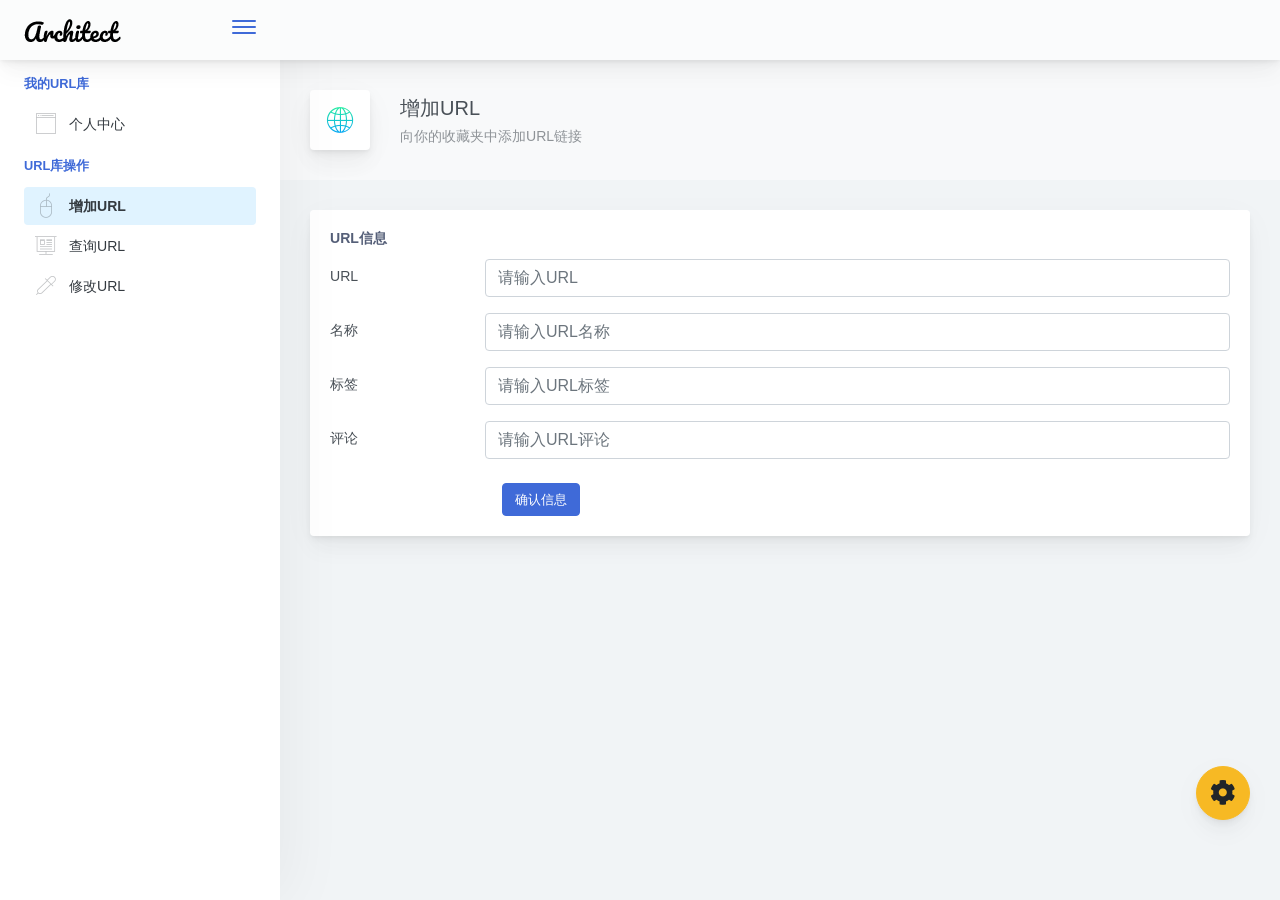
<file: add.html>
<!DOCTYPE html>
<html lang="en">

<head>
    <meta charset="utf-8">
    <meta http-equiv="X-UA-Compatible" content="IE=edge">
    <meta http-equiv="Content-Language" content="en">
    <meta http-equiv="Content-Type" content="text/html; charset=utf-8"/>
    <title>增加URL</title>
    <meta name="viewport" content="width=device-width, initial-scale=1, maximum-scale=1, user-scalable=no, shrink-to-fit=no" />
    <meta name="description" content="Huge selection of charts created with the React ChartJS Plugin">
    <meta name="msapplication-tap-highlight" content="no">
    <link href="./main.css" rel="stylesheet">
</head>

<body>
<div class="app-container app-theme-white body-tabs-shadow fixed-sidebar fixed-header">
        <div class="app-header header-shadow">
            <div class="app-header__logo">
                <div class="logo-src"></div>
                <div class="header__pane ml-auto">
                    <div>
                        <button type="button" class="hamburger close-sidebar-btn hamburger--elastic" data-class="closed-sidebar">
                            <span class="hamburger-box">
                                <span class="hamburger-inner"></span>
                            </span>
                        </button>
                    </div>
                </div>
            </div>
            <div class="app-header__mobile-menu">
                <div>
                    <button type="button" class="hamburger hamburger--elastic mobile-toggle-nav">
                        <span class="hamburger-box">
                            <span class="hamburger-inner"></span>
                        </span>
                    </button>
                </div>
            </div>
            <div class="app-header__menu">
                <span>
                    <button type="button" class="btn-icon btn-icon-only btn btn-primary btn-sm mobile-toggle-header-nav">
                        <span class="btn-icon-wrapper">
                            <i class="fa fa-ellipsis-v fa-w-6"></i>
                        </span>
                    </button>
                </span>
            </div>
        </div>      

        <div class="ui-theme-settings">
            <button type="button" id="TooltipDemo" class="btn-open-options btn btn-warning">
                <i class="fa fa-cog fa-w-16 fa-spin fa-2x"></i>
            </button>
            <div class="theme-settings__inner">
                <div class="scrollbar-container">
                    <div class="theme-settings__options-wrapper">
                        <h3 class="themeoptions-heading">布局选项
                        </h3>
                        <div class="p-3">
                            <ul class="list-group">
                                <li class="list-group-item">
                                    <div class="widget-content p-0">
                                        <div class="widget-content-wrapper">
                                            <div class="widget-content-left mr-3">
                                                <div class="switch has-switch switch-container-class" data-class="fixed-header">
                                                    <div class="switch-animate switch-on">
                                                        <input type="checkbox" checked data-toggle="toggle" data-onstyle="success">
                                                    </div>
                                                </div>
                                            </div>
                                            <div class="widget-content-left">
                                                <div class="widget-heading">固定网页头部
                                                </div>
                                                <div class="widget-subheading">使标题顶部固定，始终可见。
                                                </div>
                                            </div>
                                        </div>
                                    </div>
                                </li>
                                <li class="list-group-item">
                                    <div class="widget-content p-0">
                                        <div class="widget-content-wrapper">
                                            <div class="widget-content-left mr-3">
                                                <div class="switch has-switch switch-container-class" data-class="fixed-sidebar">
                                                    <div class="switch-animate switch-on">
                                                        <input type="checkbox" checked data-toggle="toggle" data-onstyle="success">
                                                    </div>
                                                </div>
                                            </div>
                                            <div class="widget-content-left">
                                                <div class="widget-heading">固定网页侧栏
                                                </div>
                                                <div class="widget-subheading">使侧边栏保持固定，始终可见。
                                                </div>
                                            </div>
                                        </div>
                                    </div>
                                </li>
                            </ul>
                        </div>
                        <h3 class="themeoptions-heading">
                            <div>
                                网页头部选项
                            </div>
                            <button type="button" class="btn-pill btn-shadow btn-wide ml-auto btn btn-focus btn-sm switch-header-cs-class" data-class="">
                                恢复默认
                            </button>
                        </h3>
                        <div class="p-3">
                            <ul class="list-group">
                                <li class="list-group-item">
                                    <h5 class="pb-2">选择配色
                                    </h5>
                                    <div class="theme-settings-swatches">
                                        <div class="swatch-holder bg-primary switch-header-cs-class" data-class="bg-primary header-text-light">
                                        </div>
                                        <div class="swatch-holder bg-secondary switch-header-cs-class" data-class="bg-secondary header-text-light">
                                        </div>
                                        <div class="swatch-holder bg-success switch-header-cs-class" data-class="bg-success header-text-dark">
                                        </div>
                                        <div class="swatch-holder bg-info switch-header-cs-class" data-class="bg-info header-text-dark">
                                        </div>
                                        <div class="swatch-holder bg-warning switch-header-cs-class" data-class="bg-warning header-text-dark">
                                        </div>
                                        <div class="swatch-holder bg-danger switch-header-cs-class" data-class="bg-danger header-text-light">
                                        </div>
                                        <div class="swatch-holder bg-light switch-header-cs-class" data-class="bg-light header-text-dark">
                                        </div>
                                        <div class="swatch-holder bg-dark switch-header-cs-class" data-class="bg-dark header-text-light">
                                        </div>
                                        <div class="swatch-holder bg-focus switch-header-cs-class" data-class="bg-focus header-text-light">
                                        </div>
                                        <div class="swatch-holder bg-alternate switch-header-cs-class" data-class="bg-alternate header-text-light">
                                        </div>
                                        <div class="divider">
                                        </div>
                                        <div class="swatch-holder bg-vicious-stance switch-header-cs-class" data-class="bg-vicious-stance header-text-light">
                                        </div>
                                        <div class="swatch-holder bg-midnight-bloom switch-header-cs-class" data-class="bg-midnight-bloom header-text-light">
                                        </div>
                                        <div class="swatch-holder bg-night-sky switch-header-cs-class" data-class="bg-night-sky header-text-light">
                                        </div>
                                        <div class="swatch-holder bg-slick-carbon switch-header-cs-class" data-class="bg-slick-carbon header-text-light">
                                        </div>
                                        <div class="swatch-holder bg-asteroid switch-header-cs-class" data-class="bg-asteroid header-text-light">
                                        </div>
                                        <div class="swatch-holder bg-royal switch-header-cs-class" data-class="bg-royal header-text-light">
                                        </div>
                                        <div class="swatch-holder bg-warm-flame switch-header-cs-class" data-class="bg-warm-flame header-text-dark">
                                        </div>
                                        <div class="swatch-holder bg-night-fade switch-header-cs-class" data-class="bg-night-fade header-text-dark">
                                        </div>
                                        <div class="swatch-holder bg-sunny-morning switch-header-cs-class" data-class="bg-sunny-morning header-text-dark">
                                        </div>
                                        <div class="swatch-holder bg-tempting-azure switch-header-cs-class" data-class="bg-tempting-azure header-text-dark">
                                        </div>
                                        <div class="swatch-holder bg-amy-crisp switch-header-cs-class" data-class="bg-amy-crisp header-text-dark">
                                        </div>
                                        <div class="swatch-holder bg-heavy-rain switch-header-cs-class" data-class="bg-heavy-rain header-text-dark">
                                        </div>
                                        <div class="swatch-holder bg-mean-fruit switch-header-cs-class" data-class="bg-mean-fruit header-text-dark">
                                        </div>
                                        <div class="swatch-holder bg-malibu-beach switch-header-cs-class" data-class="bg-malibu-beach header-text-light">
                                        </div>
                                        <div class="swatch-holder bg-deep-blue switch-header-cs-class" data-class="bg-deep-blue header-text-dark">
                                        </div>
                                        <div class="swatch-holder bg-ripe-malin switch-header-cs-class" data-class="bg-ripe-malin header-text-light">
                                        </div>
                                        <div class="swatch-holder bg-arielle-smile switch-header-cs-class" data-class="bg-arielle-smile header-text-light">
                                        </div>
                                        <div class="swatch-holder bg-plum-plate switch-header-cs-class" data-class="bg-plum-plate header-text-light">
                                        </div>
                                        <div class="swatch-holder bg-happy-fisher switch-header-cs-class" data-class="bg-happy-fisher header-text-dark">
                                        </div>
                                        <div class="swatch-holder bg-happy-itmeo switch-header-cs-class" data-class="bg-happy-itmeo header-text-light">
                                        </div>
                                        <div class="swatch-holder bg-mixed-hopes switch-header-cs-class" data-class="bg-mixed-hopes header-text-light">
                                        </div>
                                        <div class="swatch-holder bg-strong-bliss switch-header-cs-class" data-class="bg-strong-bliss header-text-light">
                                        </div>
                                        <div class="swatch-holder bg-grow-early switch-header-cs-class" data-class="bg-grow-early header-text-light">
                                        </div>
                                        <div class="swatch-holder bg-love-kiss switch-header-cs-class" data-class="bg-love-kiss header-text-light">
                                        </div>
                                        <div class="swatch-holder bg-premium-dark switch-header-cs-class" data-class="bg-premium-dark header-text-light">
                                        </div>
                                        <div class="swatch-holder bg-happy-green switch-header-cs-class" data-class="bg-happy-green header-text-light">
                                        </div>
                                    </div>
                                </li>
                            </ul>
                        </div>
                        <h3 class="themeoptions-heading">
                            <div>网页侧栏选项</div>
                            <button type="button" class="btn-pill btn-shadow btn-wide ml-auto btn btn-focus btn-sm switch-sidebar-cs-class" data-class="">
                                恢复默认
                            </button>
                        </h3>
                        <div class="p-3">
                            <ul class="list-group">
                                <li class="list-group-item">
                                    <h5 class="pb-2">选择配色
                                    </h5>
                                    <div class="theme-settings-swatches">
                                        <div class="swatch-holder bg-primary switch-sidebar-cs-class" data-class="bg-primary sidebar-text-light">
                                        </div>
                                        <div class="swatch-holder bg-secondary switch-sidebar-cs-class" data-class="bg-secondary sidebar-text-light">
                                        </div>
                                        <div class="swatch-holder bg-success switch-sidebar-cs-class" data-class="bg-success sidebar-text-dark">
                                        </div>
                                        <div class="swatch-holder bg-info switch-sidebar-cs-class" data-class="bg-info sidebar-text-dark">
                                        </div>
                                        <div class="swatch-holder bg-warning switch-sidebar-cs-class" data-class="bg-warning sidebar-text-dark">
                                        </div>
                                        <div class="swatch-holder bg-danger switch-sidebar-cs-class" data-class="bg-danger sidebar-text-light">
                                        </div>
                                        <div class="swatch-holder bg-light switch-sidebar-cs-class" data-class="bg-light sidebar-text-dark">
                                        </div>
                                        <div class="swatch-holder bg-dark switch-sidebar-cs-class" data-class="bg-dark sidebar-text-light">
                                        </div>
                                        <div class="swatch-holder bg-focus switch-sidebar-cs-class" data-class="bg-focus sidebar-text-light">
                                        </div>
                                        <div class="swatch-holder bg-alternate switch-sidebar-cs-class" data-class="bg-alternate sidebar-text-light">
                                        </div>
                                        <div class="divider">
                                        </div>
                                        <div class="swatch-holder bg-vicious-stance switch-sidebar-cs-class" data-class="bg-vicious-stance sidebar-text-light">
                                        </div>
                                        <div class="swatch-holder bg-midnight-bloom switch-sidebar-cs-class" data-class="bg-midnight-bloom sidebar-text-light">
                                        </div>
                                        <div class="swatch-holder bg-night-sky switch-sidebar-cs-class" data-class="bg-night-sky sidebar-text-light">
                                        </div>
                                        <div class="swatch-holder bg-slick-carbon switch-sidebar-cs-class" data-class="bg-slick-carbon sidebar-text-light">
                                        </div>
                                        <div class="swatch-holder bg-asteroid switch-sidebar-cs-class" data-class="bg-asteroid sidebar-text-light">
                                        </div>
                                        <div class="swatch-holder bg-royal switch-sidebar-cs-class" data-class="bg-royal sidebar-text-light">
                                        </div>
                                        <div class="swatch-holder bg-warm-flame switch-sidebar-cs-class" data-class="bg-warm-flame sidebar-text-dark">
                                        </div>
                                        <div class="swatch-holder bg-night-fade switch-sidebar-cs-class" data-class="bg-night-fade sidebar-text-dark">
                                        </div>
                                        <div class="swatch-holder bg-sunny-morning switch-sidebar-cs-class" data-class="bg-sunny-morning sidebar-text-dark">
                                        </div>
                                        <div class="swatch-holder bg-tempting-azure switch-sidebar-cs-class" data-class="bg-tempting-azure sidebar-text-dark">
                                        </div>
                                        <div class="swatch-holder bg-amy-crisp switch-sidebar-cs-class" data-class="bg-amy-crisp sidebar-text-dark">
                                        </div>
                                        <div class="swatch-holder bg-heavy-rain switch-sidebar-cs-class" data-class="bg-heavy-rain sidebar-text-dark">
                                        </div>
                                        <div class="swatch-holder bg-mean-fruit switch-sidebar-cs-class" data-class="bg-mean-fruit sidebar-text-dark">
                                        </div>
                                        <div class="swatch-holder bg-malibu-beach switch-sidebar-cs-class" data-class="bg-malibu-beach sidebar-text-light">
                                        </div>
                                        <div class="swatch-holder bg-deep-blue switch-sidebar-cs-class" data-class="bg-deep-blue sidebar-text-dark">
                                        </div>
                                        <div class="swatch-holder bg-ripe-malin switch-sidebar-cs-class" data-class="bg-ripe-malin sidebar-text-light">
                                        </div>
                                        <div class="swatch-holder bg-arielle-smile switch-sidebar-cs-class" data-class="bg-arielle-smile sidebar-text-light">
                                        </div>
                                        <div class="swatch-holder bg-plum-plate switch-sidebar-cs-class" data-class="bg-plum-plate sidebar-text-light">
                                        </div>
                                        <div class="swatch-holder bg-happy-fisher switch-sidebar-cs-class" data-class="bg-happy-fisher sidebar-text-dark">
                                        </div>
                                        <div class="swatch-holder bg-happy-itmeo switch-sidebar-cs-class" data-class="bg-happy-itmeo sidebar-text-light">
                                        </div>
                                        <div class="swatch-holder bg-mixed-hopes switch-sidebar-cs-class" data-class="bg-mixed-hopes sidebar-text-light">
                                        </div>
                                        <div class="swatch-holder bg-strong-bliss switch-sidebar-cs-class" data-class="bg-strong-bliss sidebar-text-light">
                                        </div>
                                        <div class="swatch-holder bg-grow-early switch-sidebar-cs-class" data-class="bg-grow-early sidebar-text-light">
                                        </div>
                                        <div class="swatch-holder bg-love-kiss switch-sidebar-cs-class" data-class="bg-love-kiss sidebar-text-light">
                                        </div>
                                        <div class="swatch-holder bg-premium-dark switch-sidebar-cs-class" data-class="bg-premium-dark sidebar-text-light">
                                        </div>
                                        <div class="swatch-holder bg-happy-green switch-sidebar-cs-class" data-class="bg-happy-green sidebar-text-light">
                                        </div>
                                    </div>
                                </li>
                            </ul>
                        </div>
                    </div>
                </div>
            </div>
        </div>    

        <div class="app-main">
                <div class="app-sidebar sidebar-shadow">
                    <div class="app-header__logo">
                        <div class="logo-src"></div>
                        <div class="header__pane ml-auto">
                            <div>
                                <button type="button" class="hamburger close-sidebar-btn hamburger--elastic" data-class="closed-sidebar">
                                    <span class="hamburger-box">
                                        <span class="hamburger-inner"></span>
                                    </span>
                                </button>
                            </div>
                        </div>
                    </div>
                    <div class="app-header__mobile-menu">
                        <div>
                            <button type="button" class="hamburger hamburger--elastic mobile-toggle-nav">
                                <span class="hamburger-box">
                                    <span class="hamburger-inner"></span>
                                </span>
                            </button>
                        </div>
                    </div>
                    <div class="app-header__menu">
                        <span>
                            <button type="button" class="btn-icon btn-icon-only btn btn-primary btn-sm mobile-toggle-header-nav">
                                <span class="btn-icon-wrapper">
                                    <i class="fa fa-ellipsis-v fa-w-6"></i>
                                </span>
                            </button>
                        </span>
                    </div>    <div class="scrollbar-sidebar">
                        <div class="app-sidebar__inner">
                            <ul class="vertical-nav-menu">
                                <li class="app-sidebar__heading">我的URL库</li>
                                <li>
                                    <a href="index.php">
                                        <i class="metismenu-icon pe-7s-browser">
                                        </i>个人中心
                                    </a>
                                </li>
                                <li class="app-sidebar__heading">URL库操作</li>
                                <li>
                                    <a href="add.html" class="mm-active">
                                        <i class="metismenu-icon pe-7s-mouse">
                                        </i>增加URL
                                    </a>
                                </li>
                                <li>
                                    <a href="search.html">
                                        <i class="metismenu-icon pe-7s-display2">
                                        </i>查询URL
                                    </a>
                                </li>
                                <li>
                                    <a href="change.html">
                                        <i class="metismenu-icon pe-7s-eyedropper">
                                        </i>修改URL
                                    </a>
                                </li>
                            </ul>
                        </div>
                    </div>
                </div>
            <div class="app-main__outer">
                <div class="app-main__inner">
                    <div class="tab-content">
                            <div class="app-page-title">
                                <div class="page-title-wrapper">
                                    <div class="page-title-heading">
                                        <div class="page-title-icon">
                                            <i class="pe-7s-global icon-gradient bg-happy-itmeo">
                                            </i>
                                        </div>
                                        <div>增加URL
                                            <div class="page-title-subheading">向你的收藏夹中添加URL链接
                                            </div>
                                        </div>
                                    </div>   
                                </div>
                            </div> 
                            <div class="main-card mb-3 card">
                                <div class="card-body"><h5 class="card-title">URL信息</h5>
                                    <form action="add.php" method="post">
                                        <div class="position-relative row form-group"><label for="exampleEmail" class="col-sm-2 col-form-label">URL</label>
                                            <div class="col-sm-10"><input type="text" name="url" id="sat_pic" placeholder="请输入URL" class="form-control"></div>
                                        </div>
                                        <div class="position-relative row form-group"><label for="exampleEmail" class="col-sm-2 col-form-label">名称</label>
                                            <div class="col-sm-10"><input type="text" name="urlName" id="sat_pic" placeholder="请输入URL名称" class="form-control"></div>
                                        </div>
                                        <div class="position-relative row form-group"><label for="exampleEmail" class="col-sm-2 col-form-label">标签</label>
                                            <div class="col-sm-10"><input type="text" name="urlLable" id="sat_pic" placeholder="请输入URL标签" class="form-control"></div>
                                        </div>
                                        <div class="position-relative row form-group"><label for="exampleEmail" class="col-sm-2 col-form-label">评论</label>
                                            <div class="col-sm-10"><input type="text" name="urlComment" id="sat_pic" placeholder="请输入URL评论" class="form-control"></div>
                                        </div>
                                        <div class="position-relative row form-check">
                                            <div class="col-sm-10 offset-sm-2">
                                                <input type="submit"  id="sat_pic" value="确认信息" class="mt-2 btn btn-primary">
                                            </div>
                                        </div>
                                    </form>
                                </div>
                            </div>
                    </div>
                </div>
            </div>
    </div>
<script type="text/javascript" src="./assets/scripts/main.js"></script></body>
</html>
</file>
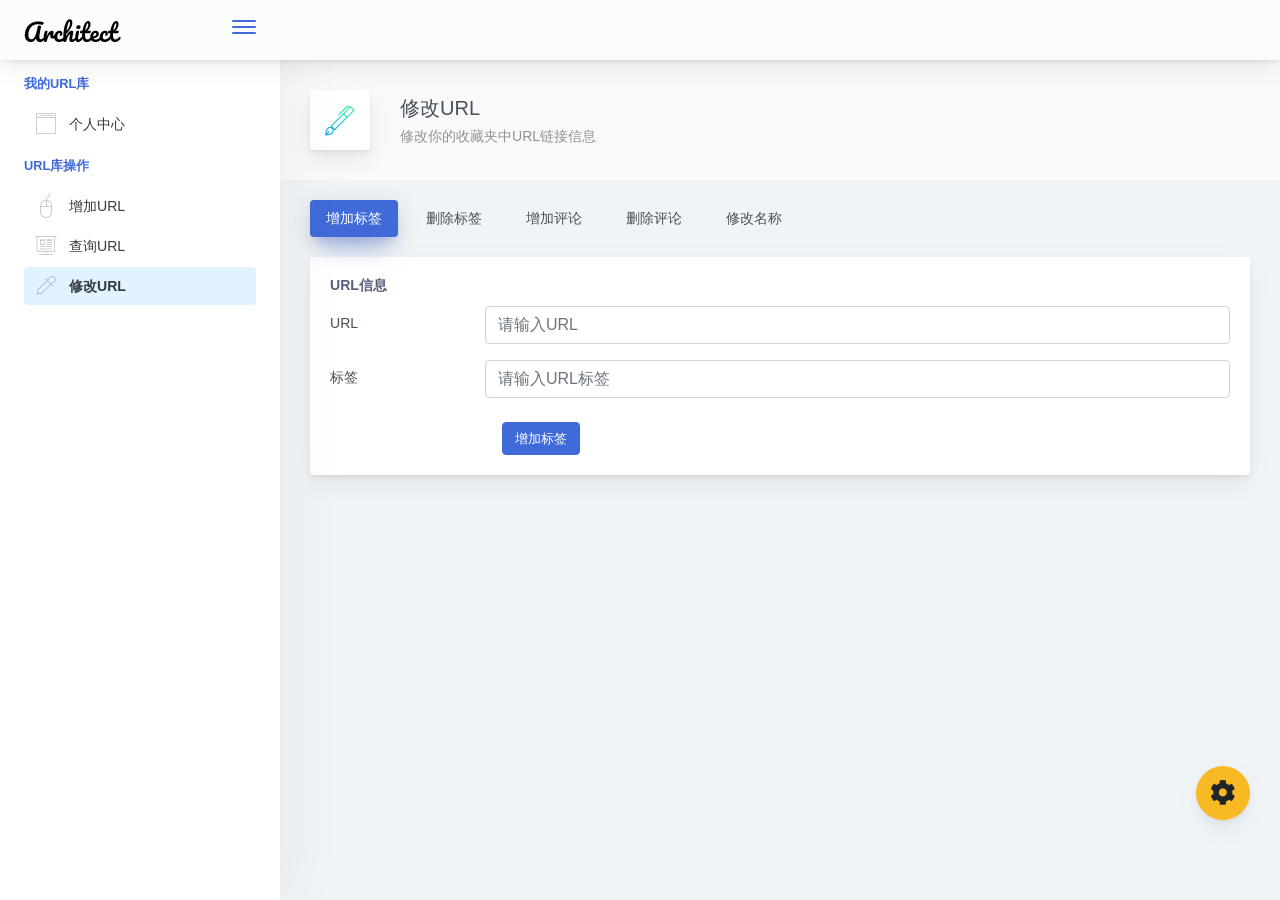
<file: change.html>
<!DOCTYPE html>
<html lang="en">

<head>
    <meta charset="utf-8">
    <meta http-equiv="X-UA-Compatible" content="IE=edge">
    <meta http-equiv="Content-Language" content="en">
    <meta http-equiv="Content-Type" content="text/html; charset=utf-8"/>
    <title>修改URL</title>
    <meta name="viewport" content="width=device-width, initial-scale=1, maximum-scale=1, user-scalable=no, shrink-to-fit=no" />
    <meta name="description" content="Huge selection of charts created with the React ChartJS Plugin">
    <meta name="msapplication-tap-highlight" content="no">
    <link href="./main.css" rel="stylesheet">
</head>

<body>
<div class="app-container app-theme-white body-tabs-shadow fixed-sidebar fixed-header">
        <div class="app-header header-shadow">
            <div class="app-header__logo">
                <div class="logo-src"></div>
                <div class="header__pane ml-auto">
                    <div>
                        <button type="button" class="hamburger close-sidebar-btn hamburger--elastic" data-class="closed-sidebar">
                            <span class="hamburger-box">
                                <span class="hamburger-inner"></span>
                            </span>
                        </button>
                    </div>
                </div>
            </div>
            <div class="app-header__mobile-menu">
                <div>
                    <button type="button" class="hamburger hamburger--elastic mobile-toggle-nav">
                        <span class="hamburger-box">
                            <span class="hamburger-inner"></span>
                        </span>
                    </button>
                </div>
            </div>
            <div class="app-header__menu">
                <span>
                    <button type="button" class="btn-icon btn-icon-only btn btn-primary btn-sm mobile-toggle-header-nav">
                        <span class="btn-icon-wrapper">
                            <i class="fa fa-ellipsis-v fa-w-6"></i>
                        </span>
                    </button>
                </span>
            </div>
        </div>      

        <div class="ui-theme-settings">
            <button type="button" id="TooltipDemo" class="btn-open-options btn btn-warning">
                <i class="fa fa-cog fa-w-16 fa-spin fa-2x"></i>
            </button>
            <div class="theme-settings__inner">
                <div class="scrollbar-container">
                    <div class="theme-settings__options-wrapper">
                        <h3 class="themeoptions-heading">布局选项
                        </h3>
                        <div class="p-3">
                            <ul class="list-group">
                                <li class="list-group-item">
                                    <div class="widget-content p-0">
                                        <div class="widget-content-wrapper">
                                            <div class="widget-content-left mr-3">
                                                <div class="switch has-switch switch-container-class" data-class="fixed-header">
                                                    <div class="switch-animate switch-on">
                                                        <input type="checkbox" checked data-toggle="toggle" data-onstyle="success">
                                                    </div>
                                                </div>
                                            </div>
                                            <div class="widget-content-left">
                                                <div class="widget-heading">固定网页头部
                                                </div>
                                                <div class="widget-subheading">使标题顶部固定，始终可见。
                                                </div>
                                            </div>
                                        </div>
                                    </div>
                                </li>
                                <li class="list-group-item">
                                    <div class="widget-content p-0">
                                        <div class="widget-content-wrapper">
                                            <div class="widget-content-left mr-3">
                                                <div class="switch has-switch switch-container-class" data-class="fixed-sidebar">
                                                    <div class="switch-animate switch-on">
                                                        <input type="checkbox" checked data-toggle="toggle" data-onstyle="success">
                                                    </div>
                                                </div>
                                            </div>
                                            <div class="widget-content-left">
                                                <div class="widget-heading">固定网页侧栏
                                                </div>
                                                <div class="widget-subheading">使侧边栏保持固定，始终可见。
                                                </div>
                                            </div>
                                        </div>
                                    </div>
                                </li>
                            </ul>
                        </div>
                        <h3 class="themeoptions-heading">
                            <div>
                                网页头部选项
                            </div>
                            <button type="button" class="btn-pill btn-shadow btn-wide ml-auto btn btn-focus btn-sm switch-header-cs-class" data-class="">
                                恢复默认
                            </button>
                        </h3>
                        <div class="p-3">
                            <ul class="list-group">
                                <li class="list-group-item">
                                    <h5 class="pb-2">选择配色
                                    </h5>
                                    <div class="theme-settings-swatches">
                                        <div class="swatch-holder bg-primary switch-header-cs-class" data-class="bg-primary header-text-light">
                                        </div>
                                        <div class="swatch-holder bg-secondary switch-header-cs-class" data-class="bg-secondary header-text-light">
                                        </div>
                                        <div class="swatch-holder bg-success switch-header-cs-class" data-class="bg-success header-text-dark">
                                        </div>
                                        <div class="swatch-holder bg-info switch-header-cs-class" data-class="bg-info header-text-dark">
                                        </div>
                                        <div class="swatch-holder bg-warning switch-header-cs-class" data-class="bg-warning header-text-dark">
                                        </div>
                                        <div class="swatch-holder bg-danger switch-header-cs-class" data-class="bg-danger header-text-light">
                                        </div>
                                        <div class="swatch-holder bg-light switch-header-cs-class" data-class="bg-light header-text-dark">
                                        </div>
                                        <div class="swatch-holder bg-dark switch-header-cs-class" data-class="bg-dark header-text-light">
                                        </div>
                                        <div class="swatch-holder bg-focus switch-header-cs-class" data-class="bg-focus header-text-light">
                                        </div>
                                        <div class="swatch-holder bg-alternate switch-header-cs-class" data-class="bg-alternate header-text-light">
                                        </div>
                                        <div class="divider">
                                        </div>
                                        <div class="swatch-holder bg-vicious-stance switch-header-cs-class" data-class="bg-vicious-stance header-text-light">
                                        </div>
                                        <div class="swatch-holder bg-midnight-bloom switch-header-cs-class" data-class="bg-midnight-bloom header-text-light">
                                        </div>
                                        <div class="swatch-holder bg-night-sky switch-header-cs-class" data-class="bg-night-sky header-text-light">
                                        </div>
                                        <div class="swatch-holder bg-slick-carbon switch-header-cs-class" data-class="bg-slick-carbon header-text-light">
                                        </div>
                                        <div class="swatch-holder bg-asteroid switch-header-cs-class" data-class="bg-asteroid header-text-light">
                                        </div>
                                        <div class="swatch-holder bg-royal switch-header-cs-class" data-class="bg-royal header-text-light">
                                        </div>
                                        <div class="swatch-holder bg-warm-flame switch-header-cs-class" data-class="bg-warm-flame header-text-dark">
                                        </div>
                                        <div class="swatch-holder bg-night-fade switch-header-cs-class" data-class="bg-night-fade header-text-dark">
                                        </div>
                                        <div class="swatch-holder bg-sunny-morning switch-header-cs-class" data-class="bg-sunny-morning header-text-dark">
                                        </div>
                                        <div class="swatch-holder bg-tempting-azure switch-header-cs-class" data-class="bg-tempting-azure header-text-dark">
                                        </div>
                                        <div class="swatch-holder bg-amy-crisp switch-header-cs-class" data-class="bg-amy-crisp header-text-dark">
                                        </div>
                                        <div class="swatch-holder bg-heavy-rain switch-header-cs-class" data-class="bg-heavy-rain header-text-dark">
                                        </div>
                                        <div class="swatch-holder bg-mean-fruit switch-header-cs-class" data-class="bg-mean-fruit header-text-dark">
                                        </div>
                                        <div class="swatch-holder bg-malibu-beach switch-header-cs-class" data-class="bg-malibu-beach header-text-light">
                                        </div>
                                        <div class="swatch-holder bg-deep-blue switch-header-cs-class" data-class="bg-deep-blue header-text-dark">
                                        </div>
                                        <div class="swatch-holder bg-ripe-malin switch-header-cs-class" data-class="bg-ripe-malin header-text-light">
                                        </div>
                                        <div class="swatch-holder bg-arielle-smile switch-header-cs-class" data-class="bg-arielle-smile header-text-light">
                                        </div>
                                        <div class="swatch-holder bg-plum-plate switch-header-cs-class" data-class="bg-plum-plate header-text-light">
                                        </div>
                                        <div class="swatch-holder bg-happy-fisher switch-header-cs-class" data-class="bg-happy-fisher header-text-dark">
                                        </div>
                                        <div class="swatch-holder bg-happy-itmeo switch-header-cs-class" data-class="bg-happy-itmeo header-text-light">
                                        </div>
                                        <div class="swatch-holder bg-mixed-hopes switch-header-cs-class" data-class="bg-mixed-hopes header-text-light">
                                        </div>
                                        <div class="swatch-holder bg-strong-bliss switch-header-cs-class" data-class="bg-strong-bliss header-text-light">
                                        </div>
                                        <div class="swatch-holder bg-grow-early switch-header-cs-class" data-class="bg-grow-early header-text-light">
                                        </div>
                                        <div class="swatch-holder bg-love-kiss switch-header-cs-class" data-class="bg-love-kiss header-text-light">
                                        </div>
                                        <div class="swatch-holder bg-premium-dark switch-header-cs-class" data-class="bg-premium-dark header-text-light">
                                        </div>
                                        <div class="swatch-holder bg-happy-green switch-header-cs-class" data-class="bg-happy-green header-text-light">
                                        </div>
                                    </div>
                                </li>
                            </ul>
                        </div>
                        <h3 class="themeoptions-heading">
                            <div>网页侧栏选项</div>
                            <button type="button" class="btn-pill btn-shadow btn-wide ml-auto btn btn-focus btn-sm switch-sidebar-cs-class" data-class="">
                                恢复默认
                            </button>
                        </h3>
                        <div class="p-3">
                            <ul class="list-group">
                                <li class="list-group-item">
                                    <h5 class="pb-2">选择配色
                                    </h5>
                                    <div class="theme-settings-swatches">
                                        <div class="swatch-holder bg-primary switch-sidebar-cs-class" data-class="bg-primary sidebar-text-light">
                                        </div>
                                        <div class="swatch-holder bg-secondary switch-sidebar-cs-class" data-class="bg-secondary sidebar-text-light">
                                        </div>
                                        <div class="swatch-holder bg-success switch-sidebar-cs-class" data-class="bg-success sidebar-text-dark">
                                        </div>
                                        <div class="swatch-holder bg-info switch-sidebar-cs-class" data-class="bg-info sidebar-text-dark">
                                        </div>
                                        <div class="swatch-holder bg-warning switch-sidebar-cs-class" data-class="bg-warning sidebar-text-dark">
                                        </div>
                                        <div class="swatch-holder bg-danger switch-sidebar-cs-class" data-class="bg-danger sidebar-text-light">
                                        </div>
                                        <div class="swatch-holder bg-light switch-sidebar-cs-class" data-class="bg-light sidebar-text-dark">
                                        </div>
                                        <div class="swatch-holder bg-dark switch-sidebar-cs-class" data-class="bg-dark sidebar-text-light">
                                        </div>
                                        <div class="swatch-holder bg-focus switch-sidebar-cs-class" data-class="bg-focus sidebar-text-light">
                                        </div>
                                        <div class="swatch-holder bg-alternate switch-sidebar-cs-class" data-class="bg-alternate sidebar-text-light">
                                        </div>
                                        <div class="divider">
                                        </div>
                                        <div class="swatch-holder bg-vicious-stance switch-sidebar-cs-class" data-class="bg-vicious-stance sidebar-text-light">
                                        </div>
                                        <div class="swatch-holder bg-midnight-bloom switch-sidebar-cs-class" data-class="bg-midnight-bloom sidebar-text-light">
                                        </div>
                                        <div class="swatch-holder bg-night-sky switch-sidebar-cs-class" data-class="bg-night-sky sidebar-text-light">
                                        </div>
                                        <div class="swatch-holder bg-slick-carbon switch-sidebar-cs-class" data-class="bg-slick-carbon sidebar-text-light">
                                        </div>
                                        <div class="swatch-holder bg-asteroid switch-sidebar-cs-class" data-class="bg-asteroid sidebar-text-light">
                                        </div>
                                        <div class="swatch-holder bg-royal switch-sidebar-cs-class" data-class="bg-royal sidebar-text-light">
                                        </div>
                                        <div class="swatch-holder bg-warm-flame switch-sidebar-cs-class" data-class="bg-warm-flame sidebar-text-dark">
                                        </div>
                                        <div class="swatch-holder bg-night-fade switch-sidebar-cs-class" data-class="bg-night-fade sidebar-text-dark">
                                        </div>
                                        <div class="swatch-holder bg-sunny-morning switch-sidebar-cs-class" data-class="bg-sunny-morning sidebar-text-dark">
                                        </div>
                                        <div class="swatch-holder bg-tempting-azure switch-sidebar-cs-class" data-class="bg-tempting-azure sidebar-text-dark">
                                        </div>
                                        <div class="swatch-holder bg-amy-crisp switch-sidebar-cs-class" data-class="bg-amy-crisp sidebar-text-dark">
                                        </div>
                                        <div class="swatch-holder bg-heavy-rain switch-sidebar-cs-class" data-class="bg-heavy-rain sidebar-text-dark">
                                        </div>
                                        <div class="swatch-holder bg-mean-fruit switch-sidebar-cs-class" data-class="bg-mean-fruit sidebar-text-dark">
                                        </div>
                                        <div class="swatch-holder bg-malibu-beach switch-sidebar-cs-class" data-class="bg-malibu-beach sidebar-text-light">
                                        </div>
                                        <div class="swatch-holder bg-deep-blue switch-sidebar-cs-class" data-class="bg-deep-blue sidebar-text-dark">
                                        </div>
                                        <div class="swatch-holder bg-ripe-malin switch-sidebar-cs-class" data-class="bg-ripe-malin sidebar-text-light">
                                        </div>
                                        <div class="swatch-holder bg-arielle-smile switch-sidebar-cs-class" data-class="bg-arielle-smile sidebar-text-light">
                                        </div>
                                        <div class="swatch-holder bg-plum-plate switch-sidebar-cs-class" data-class="bg-plum-plate sidebar-text-light">
                                        </div>
                                        <div class="swatch-holder bg-happy-fisher switch-sidebar-cs-class" data-class="bg-happy-fisher sidebar-text-dark">
                                        </div>
                                        <div class="swatch-holder bg-happy-itmeo switch-sidebar-cs-class" data-class="bg-happy-itmeo sidebar-text-light">
                                        </div>
                                        <div class="swatch-holder bg-mixed-hopes switch-sidebar-cs-class" data-class="bg-mixed-hopes sidebar-text-light">
                                        </div>
                                        <div class="swatch-holder bg-strong-bliss switch-sidebar-cs-class" data-class="bg-strong-bliss sidebar-text-light">
                                        </div>
                                        <div class="swatch-holder bg-grow-early switch-sidebar-cs-class" data-class="bg-grow-early sidebar-text-light">
                                        </div>
                                        <div class="swatch-holder bg-love-kiss switch-sidebar-cs-class" data-class="bg-love-kiss sidebar-text-light">
                                        </div>
                                        <div class="swatch-holder bg-premium-dark switch-sidebar-cs-class" data-class="bg-premium-dark sidebar-text-light">
                                        </div>
                                        <div class="swatch-holder bg-happy-green switch-sidebar-cs-class" data-class="bg-happy-green sidebar-text-light">
                                        </div>
                                    </div>
                                </li>
                            </ul>
                        </div>
                    </div>
                </div>
            </div>
        </div>    

        <div class="app-main">
                <div class="app-sidebar sidebar-shadow">
                    <div class="app-header__logo">
                        <div class="logo-src"></div>
                        <div class="header__pane ml-auto">
                            <div>
                                <button type="button" class="hamburger close-sidebar-btn hamburger--elastic" data-class="closed-sidebar">
                                    <span class="hamburger-box">
                                        <span class="hamburger-inner"></span>
                                    </span>
                                </button>
                            </div>
                        </div>
                    </div>
                    <div class="app-header__mobile-menu">
                        <div>
                            <button type="button" class="hamburger hamburger--elastic mobile-toggle-nav">
                                <span class="hamburger-box">
                                    <span class="hamburger-inner"></span>
                                </span>
                            </button>
                        </div>
                    </div>
                    <div class="app-header__menu">
                        <span>
                            <button type="button" class="btn-icon btn-icon-only btn btn-primary btn-sm mobile-toggle-header-nav">
                                <span class="btn-icon-wrapper">
                                    <i class="fa fa-ellipsis-v fa-w-6"></i>
                                </span>
                            </button>
                        </span>
                    </div>    <div class="scrollbar-sidebar">
                        <div class="app-sidebar__inner">
                            <ul class="vertical-nav-menu">
                                <li class="app-sidebar__heading">我的URL库</li>
                                <li>
                                    <a href="index.html">
                                        <i class="metismenu-icon pe-7s-browser">
                                        </i>个人中心
                                    </a>
                                </li>
                                <li class="app-sidebar__heading">URL库操作</li>
                                <li>
                                    <a href="add.html">
                                        <i class="metismenu-icon pe-7s-mouse">
                                        </i>增加URL
                                    </a>
                                </li>
                                <li>
                                    <a href="search.html">
                                        <i class="metismenu-icon pe-7s-display2">
                                        </i>查询URL
                                    </a>
                                </li>
                                <li>
                                    <a href="change.html" class="mm-active">
                                        <i class="metismenu-icon pe-7s-eyedropper">
                                        </i>修改URL
                                    </a>
                                </li>
                            </ul>
                        </div>
                    </div>
                </div>
            <div class="app-main__outer">
                <div class="app-main__inner">
                    <div class="app-page-title">
                        <div class="page-title-wrapper">
                            <div class="page-title-heading">
                                <div class="page-title-icon">
                                    <i class="pe-7s-pen icon-gradient bg-happy-itmeo">
                                    </i>
                                </div>
                                <div>修改URL
                                    <div class="page-title-subheading">修改你的收藏夹中URL链接信息
                                    </div>
                                </div>
                            </div>   
                        </div>
                    </div>             
                    <ul class="body-tabs body-tabs-layout tabs-animated body-tabs-animated nav">
                        <li class="nav-item">
                            <a role="tab" class="nav-link active" id="tab-0" data-toggle="tab" href="#tab-content-0">
                                <span>增加标签</span>
                            </a>
                        </li>
                        <li class="nav-item">
                            <a role="tab" class="nav-link" id="tab-1" data-toggle="tab" href="#tab-content-1">
                                <span>删除标签</span>
                            </a>
                        </li>
                        <li class="nav-item">
                            <a role="tab" class="nav-link" id="tab-2" data-toggle="tab" href="#tab-content-2">
                                <span>增加评论</span>
                            </a>
                        </li>
                        <li class="nav-item">
                            <a role="tab" class="nav-link" id="tab-3" data-toggle="tab" href="#tab-content-3">
                                <span>删除评论</span>
                            </a>
                        </li>
                        <li class="nav-item">
                            <a role="tab" class="nav-link" id="tab-4" data-toggle="tab" href="#tab-content-4">
                                <span>修改名称</span>
                            </a>
                        </li>
                    </ul>
                    <div class="tab-content">
                        <div class="tab-pane tabs-animation fade show active" id="tab-content-0" role="tabpanel">
                            <div class="main-card mb-3 card">
                                <div class="card-body"><h5 class="card-title">URL信息</h5>
                                    <form action="change.php" method="post">
                                        <input type="hidden" name="case" value="0">
                                        <div class="position-relative row form-group"><label for="exampleEmail" class="col-sm-2 col-form-label">URL</label>
                                            <div class="col-sm-10"><input type="text" name="url" id="sat_pic" placeholder="请输入URL" class="form-control"></div>
                                        </div>
                                        <div class="position-relative row form-group"><label for="exampleEmail" class="col-sm-2 col-form-label">标签</label>
                                            <div class="col-sm-10"><input type="text" name="urlInfo" id="sat_pic" placeholder="请输入URL标签" class="form-control"></div>
                                        </div>
                                        <div class="position-relative row form-check">
                                            <div class="col-sm-10 offset-sm-2">
                                                <input type="submit"  id="sat_pic" value="增加标签" class="mt-2 btn btn-primary">
                                            </div>
                                        </div>
                                    </form>
                                </div>
                            </div>
                        </div>
                        <div class="tab-pane tabs-animation fade" id="tab-content-1" role="tabpanel">
                            <div class="main-card mb-3 card">
                                <div class="card-body"><h5 class="card-title">URL信息</h5>
                                    <form action="change.php" method="post">
                                        <input type="hidden" name="case" value="1">
                                        <div class="position-relative row form-group"><label for="exampleEmail" class="col-sm-2 col-form-label">URL</label>
                                            <div class="col-sm-10"><input type="text" name="url" id="sat_pic" placeholder="请输入URL" class="form-control"></div>
                                        </div>
                                        <div class="position-relative row form-group"><label for="exampleEmail" class="col-sm-2 col-form-label">标签</label>
                                            <div class="col-sm-10"><input type="text" name="urlInfo" id="sat_pic" placeholder="请输入URL标签" class="form-control"></div>
                                        </div>
                                        <div class="position-relative row form-check">
                                            <div class="col-sm-10 offset-sm-2">
                                                <input type="submit"  id="sat_pic" value="删除标签" class="mt-2 btn btn-primary">
                                            </div>
                                        </div>
                                    </form>
                                </div>
                            </div>
                        </div>
                        <div class="tab-pane tabs-animation fade" id="tab-content-2" role="tabpanel">
                            <div class="main-card mb-3 card">
                                <div class="card-body"><h5 class="card-title">URL信息</h5>
                                    <form action="change.php" method="post">
                                        <input type="hidden" name="case" value="2">
                                        <div class="position-relative row form-group"><label for="exampleEmail" class="col-sm-2 col-form-label">URL</label>
                                            <div class="col-sm-10"><input type="text" name="url" id="sat_pic" placeholder="请输入URL" class="form-control"></div>
                                        </div>
                                        <div class="position-relative row form-group"><label for="exampleEmail" class="col-sm-2 col-form-label">评论</label>
                                            <div class="col-sm-10"><input type="text" name="urlInfo" id="sat_pic" placeholder="请输入URL评论" class="form-control"></div>
                                        </div>
                                        <div class="position-relative row form-check">
                                            <div class="col-sm-10 offset-sm-2">
                                                <input type="submit"  id="sat_pic" value="增加评论" class="mt-2 btn btn-primary">
                                            </div>
                                        </div>
                                    </form>
                                </div>
                            </div>
                        </div>
                        <div class="tab-pane tabs-animation fade" id="tab-content-3" role="tabpanel">
                            <div class="main-card mb-3 card">
                                <div class="card-body"><h5 class="card-title">URL信息</h5>
                                    <form action="change.php" method="post">
                                        <input type="hidden" name="case" value="3">
                                        <div class="position-relative row form-group"><label for="exampleEmail" class="col-sm-2 col-form-label">URL</label>
                                            <div class="col-sm-10"><input type="text" name="url" id="sat_pic" placeholder="请输入URL" class="form-control"></div>
                                        </div>
                                        <div class="position-relative row form-group"><label for="exampleEmail" class="col-sm-2 col-form-label">评论</label>
                                            <div class="col-sm-10"><input type="text" name="urlInfo" id="sat_pic" placeholder="请输入URL评论" class="form-control"></div>
                                        </div>
                                        <div class="position-relative row form-check">
                                            <div class="col-sm-10 offset-sm-2">
                                                <input type="submit"  id="sat_pic" value="删除评论" class="mt-2 btn btn-primary">
                                            </div>
                                        </div>
                                    </form>
                                </div>
                            </div>
                        </div>
                        <div class="tab-pane tabs-animation fade" id="tab-content-4" role="tabpanel">
                            <div class="main-card mb-3 card">
                                <div class="card-body"><h5 class="card-title">URL信息</h5>
                                    <form action="change.php" method="post">
                                        <input type="hidden" name="case" value="4">
                                        <div class="position-relative row form-group"><label for="exampleEmail" class="col-sm-2 col-form-label">URL</label>
                                            <div class="col-sm-10"><input type="text" name="url" id="sat_pic" placeholder="请输入URL" class="form-control"></div>
                                        </div>
                                        <div class="position-relative row form-group"><label for="exampleEmail" class="col-sm-2 col-form-label">名称</label>
                                            <div class="col-sm-10"><input type="text" name="urlInfo" id="sat_pic" placeholder="请输入URL名称" class="form-control"></div>
                                        </div>
                                        <div class="position-relative row form-check">
                                            <div class="col-sm-10 offset-sm-2">
                                                <input type="submit"  id="sat_pic" value="修改名称" class="mt-2 btn btn-primary">
                                            </div>
                                        </div>
                                    </form>
                                </div>
                            </div>
                        </div>
                    </div>
                </div>
            </div>
        </div>
    </div>
<script type="text/javascript" src="./assets/scripts/main.js"></script></body>
</html>
</file>
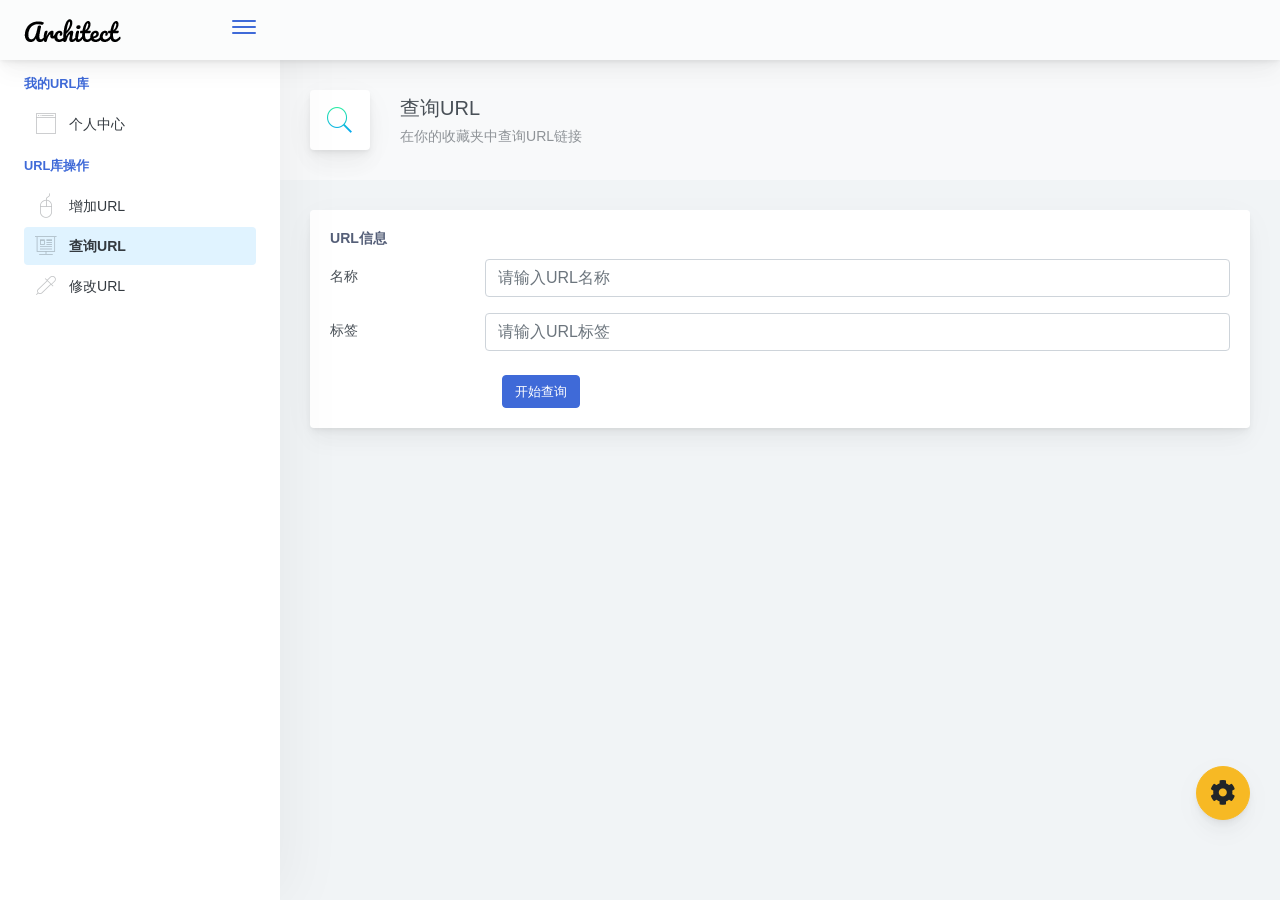
<file: search.html>
<!DOCTYPE html>
<html lang="en">

<head>
    <meta charset="utf-8">
    <meta http-equiv="X-UA-Compatible" content="IE=edge">
    <meta http-equiv="Content-Language" content="en">
    <meta http-equiv="Content-Type" content="text/html; charset=utf-8"/>
    <title>查询URL</title>
    <meta name="viewport" content="width=device-width, initial-scale=1, maximum-scale=1, user-scalable=no, shrink-to-fit=no" />
    <meta name="description" content="Huge selection of charts created with the React ChartJS Plugin">
    <meta name="msapplication-tap-highlight" content="no">
    <link href="./main.css" rel="stylesheet">
</head>

<body>
<div class="app-container app-theme-white body-tabs-shadow fixed-sidebar fixed-header">
        <div class="app-header header-shadow">
            <div class="app-header__logo">
                <div class="logo-src"></div>
                <div class="header__pane ml-auto">
                    <div>
                        <button type="button" class="hamburger close-sidebar-btn hamburger--elastic" data-class="closed-sidebar">
                            <span class="hamburger-box">
                                <span class="hamburger-inner"></span>
                            </span>
                        </button>
                    </div>
                </div>
            </div>
            <div class="app-header__mobile-menu">
                <div>
                    <button type="button" class="hamburger hamburger--elastic mobile-toggle-nav">
                        <span class="hamburger-box">
                            <span class="hamburger-inner"></span>
                        </span>
                    </button>
                </div>
            </div>
            <div class="app-header__menu">
                <span>
                    <button type="button" class="btn-icon btn-icon-only btn btn-primary btn-sm mobile-toggle-header-nav">
                        <span class="btn-icon-wrapper">
                            <i class="fa fa-ellipsis-v fa-w-6"></i>
                        </span>
                    </button>
                </span>
            </div>
        </div>      

        <div class="ui-theme-settings">
            <button type="button" id="TooltipDemo" class="btn-open-options btn btn-warning">
                <i class="fa fa-cog fa-w-16 fa-spin fa-2x"></i>
            </button>
            <div class="theme-settings__inner">
                <div class="scrollbar-container">
                    <div class="theme-settings__options-wrapper">
                        <h3 class="themeoptions-heading">布局选项
                        </h3>
                        <div class="p-3">
                            <ul class="list-group">
                                <li class="list-group-item">
                                    <div class="widget-content p-0">
                                        <div class="widget-content-wrapper">
                                            <div class="widget-content-left mr-3">
                                                <div class="switch has-switch switch-container-class" data-class="fixed-header">
                                                    <div class="switch-animate switch-on">
                                                        <input type="checkbox" checked data-toggle="toggle" data-onstyle="success">
                                                    </div>
                                                </div>
                                            </div>
                                            <div class="widget-content-left">
                                                <div class="widget-heading">固定网页头部
                                                </div>
                                                <div class="widget-subheading">使标题顶部固定，始终可见。
                                                </div>
                                            </div>
                                        </div>
                                    </div>
                                </li>
                                <li class="list-group-item">
                                    <div class="widget-content p-0">
                                        <div class="widget-content-wrapper">
                                            <div class="widget-content-left mr-3">
                                                <div class="switch has-switch switch-container-class" data-class="fixed-sidebar">
                                                    <div class="switch-animate switch-on">
                                                        <input type="checkbox" checked data-toggle="toggle" data-onstyle="success">
                                                    </div>
                                                </div>
                                            </div>
                                            <div class="widget-content-left">
                                                <div class="widget-heading">固定网页侧栏
                                                </div>
                                                <div class="widget-subheading">使侧边栏保持固定，始终可见。
                                                </div>
                                            </div>
                                        </div>
                                    </div>
                                </li>
                            </ul>
                        </div>
                        <h3 class="themeoptions-heading">
                            <div>
                                网页头部选项
                            </div>
                            <button type="button" class="btn-pill btn-shadow btn-wide ml-auto btn btn-focus btn-sm switch-header-cs-class" data-class="">
                                恢复默认
                            </button>
                        </h3>
                        <div class="p-3">
                            <ul class="list-group">
                                <li class="list-group-item">
                                    <h5 class="pb-2">选择配色
                                    </h5>
                                    <div class="theme-settings-swatches">
                                        <div class="swatch-holder bg-primary switch-header-cs-class" data-class="bg-primary header-text-light">
                                        </div>
                                        <div class="swatch-holder bg-secondary switch-header-cs-class" data-class="bg-secondary header-text-light">
                                        </div>
                                        <div class="swatch-holder bg-success switch-header-cs-class" data-class="bg-success header-text-dark">
                                        </div>
                                        <div class="swatch-holder bg-info switch-header-cs-class" data-class="bg-info header-text-dark">
                                        </div>
                                        <div class="swatch-holder bg-warning switch-header-cs-class" data-class="bg-warning header-text-dark">
                                        </div>
                                        <div class="swatch-holder bg-danger switch-header-cs-class" data-class="bg-danger header-text-light">
                                        </div>
                                        <div class="swatch-holder bg-light switch-header-cs-class" data-class="bg-light header-text-dark">
                                        </div>
                                        <div class="swatch-holder bg-dark switch-header-cs-class" data-class="bg-dark header-text-light">
                                        </div>
                                        <div class="swatch-holder bg-focus switch-header-cs-class" data-class="bg-focus header-text-light">
                                        </div>
                                        <div class="swatch-holder bg-alternate switch-header-cs-class" data-class="bg-alternate header-text-light">
                                        </div>
                                        <div class="divider">
                                        </div>
                                        <div class="swatch-holder bg-vicious-stance switch-header-cs-class" data-class="bg-vicious-stance header-text-light">
                                        </div>
                                        <div class="swatch-holder bg-midnight-bloom switch-header-cs-class" data-class="bg-midnight-bloom header-text-light">
                                        </div>
                                        <div class="swatch-holder bg-night-sky switch-header-cs-class" data-class="bg-night-sky header-text-light">
                                        </div>
                                        <div class="swatch-holder bg-slick-carbon switch-header-cs-class" data-class="bg-slick-carbon header-text-light">
                                        </div>
                                        <div class="swatch-holder bg-asteroid switch-header-cs-class" data-class="bg-asteroid header-text-light">
                                        </div>
                                        <div class="swatch-holder bg-royal switch-header-cs-class" data-class="bg-royal header-text-light">
                                        </div>
                                        <div class="swatch-holder bg-warm-flame switch-header-cs-class" data-class="bg-warm-flame header-text-dark">
                                        </div>
                                        <div class="swatch-holder bg-night-fade switch-header-cs-class" data-class="bg-night-fade header-text-dark">
                                        </div>
                                        <div class="swatch-holder bg-sunny-morning switch-header-cs-class" data-class="bg-sunny-morning header-text-dark">
                                        </div>
                                        <div class="swatch-holder bg-tempting-azure switch-header-cs-class" data-class="bg-tempting-azure header-text-dark">
                                        </div>
                                        <div class="swatch-holder bg-amy-crisp switch-header-cs-class" data-class="bg-amy-crisp header-text-dark">
                                        </div>
                                        <div class="swatch-holder bg-heavy-rain switch-header-cs-class" data-class="bg-heavy-rain header-text-dark">
                                        </div>
                                        <div class="swatch-holder bg-mean-fruit switch-header-cs-class" data-class="bg-mean-fruit header-text-dark">
                                        </div>
                                        <div class="swatch-holder bg-malibu-beach switch-header-cs-class" data-class="bg-malibu-beach header-text-light">
                                        </div>
                                        <div class="swatch-holder bg-deep-blue switch-header-cs-class" data-class="bg-deep-blue header-text-dark">
                                        </div>
                                        <div class="swatch-holder bg-ripe-malin switch-header-cs-class" data-class="bg-ripe-malin header-text-light">
                                        </div>
                                        <div class="swatch-holder bg-arielle-smile switch-header-cs-class" data-class="bg-arielle-smile header-text-light">
                                        </div>
                                        <div class="swatch-holder bg-plum-plate switch-header-cs-class" data-class="bg-plum-plate header-text-light">
                                        </div>
                                        <div class="swatch-holder bg-happy-fisher switch-header-cs-class" data-class="bg-happy-fisher header-text-dark">
                                        </div>
                                        <div class="swatch-holder bg-happy-itmeo switch-header-cs-class" data-class="bg-happy-itmeo header-text-light">
                                        </div>
                                        <div class="swatch-holder bg-mixed-hopes switch-header-cs-class" data-class="bg-mixed-hopes header-text-light">
                                        </div>
                                        <div class="swatch-holder bg-strong-bliss switch-header-cs-class" data-class="bg-strong-bliss header-text-light">
                                        </div>
                                        <div class="swatch-holder bg-grow-early switch-header-cs-class" data-class="bg-grow-early header-text-light">
                                        </div>
                                        <div class="swatch-holder bg-love-kiss switch-header-cs-class" data-class="bg-love-kiss header-text-light">
                                        </div>
                                        <div class="swatch-holder bg-premium-dark switch-header-cs-class" data-class="bg-premium-dark header-text-light">
                                        </div>
                                        <div class="swatch-holder bg-happy-green switch-header-cs-class" data-class="bg-happy-green header-text-light">
                                        </div>
                                    </div>
                                </li>
                            </ul>
                        </div>
                        <h3 class="themeoptions-heading">
                            <div>网页侧栏选项</div>
                            <button type="button" class="btn-pill btn-shadow btn-wide ml-auto btn btn-focus btn-sm switch-sidebar-cs-class" data-class="">
                                恢复默认
                            </button>
                        </h3>
                        <div class="p-3">
                            <ul class="list-group">
                                <li class="list-group-item">
                                    <h5 class="pb-2">选择配色
                                    </h5>
                                    <div class="theme-settings-swatches">
                                        <div class="swatch-holder bg-primary switch-sidebar-cs-class" data-class="bg-primary sidebar-text-light">
                                        </div>
                                        <div class="swatch-holder bg-secondary switch-sidebar-cs-class" data-class="bg-secondary sidebar-text-light">
                                        </div>
                                        <div class="swatch-holder bg-success switch-sidebar-cs-class" data-class="bg-success sidebar-text-dark">
                                        </div>
                                        <div class="swatch-holder bg-info switch-sidebar-cs-class" data-class="bg-info sidebar-text-dark">
                                        </div>
                                        <div class="swatch-holder bg-warning switch-sidebar-cs-class" data-class="bg-warning sidebar-text-dark">
                                        </div>
                                        <div class="swatch-holder bg-danger switch-sidebar-cs-class" data-class="bg-danger sidebar-text-light">
                                        </div>
                                        <div class="swatch-holder bg-light switch-sidebar-cs-class" data-class="bg-light sidebar-text-dark">
                                        </div>
                                        <div class="swatch-holder bg-dark switch-sidebar-cs-class" data-class="bg-dark sidebar-text-light">
                                        </div>
                                        <div class="swatch-holder bg-focus switch-sidebar-cs-class" data-class="bg-focus sidebar-text-light">
                                        </div>
                                        <div class="swatch-holder bg-alternate switch-sidebar-cs-class" data-class="bg-alternate sidebar-text-light">
                                        </div>
                                        <div class="divider">
                                        </div>
                                        <div class="swatch-holder bg-vicious-stance switch-sidebar-cs-class" data-class="bg-vicious-stance sidebar-text-light">
                                        </div>
                                        <div class="swatch-holder bg-midnight-bloom switch-sidebar-cs-class" data-class="bg-midnight-bloom sidebar-text-light">
                                        </div>
                                        <div class="swatch-holder bg-night-sky switch-sidebar-cs-class" data-class="bg-night-sky sidebar-text-light">
                                        </div>
                                        <div class="swatch-holder bg-slick-carbon switch-sidebar-cs-class" data-class="bg-slick-carbon sidebar-text-light">
                                        </div>
                                        <div class="swatch-holder bg-asteroid switch-sidebar-cs-class" data-class="bg-asteroid sidebar-text-light">
                                        </div>
                                        <div class="swatch-holder bg-royal switch-sidebar-cs-class" data-class="bg-royal sidebar-text-light">
                                        </div>
                                        <div class="swatch-holder bg-warm-flame switch-sidebar-cs-class" data-class="bg-warm-flame sidebar-text-dark">
                                        </div>
                                        <div class="swatch-holder bg-night-fade switch-sidebar-cs-class" data-class="bg-night-fade sidebar-text-dark">
                                        </div>
                                        <div class="swatch-holder bg-sunny-morning switch-sidebar-cs-class" data-class="bg-sunny-morning sidebar-text-dark">
                                        </div>
                                        <div class="swatch-holder bg-tempting-azure switch-sidebar-cs-class" data-class="bg-tempting-azure sidebar-text-dark">
                                        </div>
                                        <div class="swatch-holder bg-amy-crisp switch-sidebar-cs-class" data-class="bg-amy-crisp sidebar-text-dark">
                                        </div>
                                        <div class="swatch-holder bg-heavy-rain switch-sidebar-cs-class" data-class="bg-heavy-rain sidebar-text-dark">
                                        </div>
                                        <div class="swatch-holder bg-mean-fruit switch-sidebar-cs-class" data-class="bg-mean-fruit sidebar-text-dark">
                                        </div>
                                        <div class="swatch-holder bg-malibu-beach switch-sidebar-cs-class" data-class="bg-malibu-beach sidebar-text-light">
                                        </div>
                                        <div class="swatch-holder bg-deep-blue switch-sidebar-cs-class" data-class="bg-deep-blue sidebar-text-dark">
                                        </div>
                                        <div class="swatch-holder bg-ripe-malin switch-sidebar-cs-class" data-class="bg-ripe-malin sidebar-text-light">
                                        </div>
                                        <div class="swatch-holder bg-arielle-smile switch-sidebar-cs-class" data-class="bg-arielle-smile sidebar-text-light">
                                        </div>
                                        <div class="swatch-holder bg-plum-plate switch-sidebar-cs-class" data-class="bg-plum-plate sidebar-text-light">
                                        </div>
                                        <div class="swatch-holder bg-happy-fisher switch-sidebar-cs-class" data-class="bg-happy-fisher sidebar-text-dark">
                                        </div>
                                        <div class="swatch-holder bg-happy-itmeo switch-sidebar-cs-class" data-class="bg-happy-itmeo sidebar-text-light">
                                        </div>
                                        <div class="swatch-holder bg-mixed-hopes switch-sidebar-cs-class" data-class="bg-mixed-hopes sidebar-text-light">
                                        </div>
                                        <div class="swatch-holder bg-strong-bliss switch-sidebar-cs-class" data-class="bg-strong-bliss sidebar-text-light">
                                        </div>
                                        <div class="swatch-holder bg-grow-early switch-sidebar-cs-class" data-class="bg-grow-early sidebar-text-light">
                                        </div>
                                        <div class="swatch-holder bg-love-kiss switch-sidebar-cs-class" data-class="bg-love-kiss sidebar-text-light">
                                        </div>
                                        <div class="swatch-holder bg-premium-dark switch-sidebar-cs-class" data-class="bg-premium-dark sidebar-text-light">
                                        </div>
                                        <div class="swatch-holder bg-happy-green switch-sidebar-cs-class" data-class="bg-happy-green sidebar-text-light">
                                        </div>
                                    </div>
                                </li>
                            </ul>
                        </div>
                    </div>
                </div>
            </div>
        </div>    

        <div class="app-main">
                <div class="app-sidebar sidebar-shadow">
                    <div class="app-header__logo">
                        <div class="logo-src"></div>
                        <div class="header__pane ml-auto">
                            <div>
                                <button type="button" class="hamburger close-sidebar-btn hamburger--elastic" data-class="closed-sidebar">
                                    <span class="hamburger-box">
                                        <span class="hamburger-inner"></span>
                                    </span>
                                </button>
                            </div>
                        </div>
                    </div>
                    <div class="app-header__mobile-menu">
                        <div>
                            <button type="button" class="hamburger hamburger--elastic mobile-toggle-nav">
                                <span class="hamburger-box">
                                    <span class="hamburger-inner"></span>
                                </span>
                            </button>
                        </div>
                    </div>
                    <div class="app-header__menu">
                        <span>
                            <button type="button" class="btn-icon btn-icon-only btn btn-primary btn-sm mobile-toggle-header-nav">
                                <span class="btn-icon-wrapper">
                                    <i class="fa fa-ellipsis-v fa-w-6"></i>
                                </span>
                            </button>
                        </span>
                    </div>    <div class="scrollbar-sidebar">
                        <div class="app-sidebar__inner">
                            <ul class="vertical-nav-menu">
                                <li class="app-sidebar__heading">我的URL库</li>
                                <li>
                                    <a href="index.php">
                                        <i class="metismenu-icon pe-7s-browser">
                                        </i>个人中心
                                    </a>
                                </li>
                                <li class="app-sidebar__heading">URL库操作</li>
                                <li>
                                    <a href="add.html">
                                        <i class="metismenu-icon pe-7s-mouse">
                                        </i>增加URL
                                    </a>
                                </li>
                                <li>
                                    <a href="search.html" class="mm-active">
                                        <i class="metismenu-icon pe-7s-display2">
                                        </i>查询URL
                                    </a>
                                </li>
                                <li>
                                    <a href="change.html">
                                        <i class="metismenu-icon pe-7s-eyedropper">
                                        </i>修改URL
                                    </a>
                                </li>
                            </ul>
                        </div>
                    </div>
                </div>
                <div class="app-main__outer">
                <div class="app-main__inner">
                    <div class="tab-content">
                            <div class="app-page-title">
                                <div class="page-title-wrapper">
                                    <div class="page-title-heading">
                                        <div class="page-title-icon">
                                            <i class="pe-7s-search icon-gradient bg-happy-itmeo">
                                            </i>
                                        </div>
                                        <div>查询URL
                                            <div class="page-title-subheading">在你的收藏夹中查询URL链接
                                            </div>
                                        </div>
                                    </div>   
                                </div>
                            </div> 
                            <div class="main-card mb-3 card">
                                <div class="card-body"><h5 class="card-title">URL信息</h5>
                                    <form action="search.php" method="post">
                                        <div class="position-relative row form-group"><label for="exampleEmail" class="col-sm-2 col-form-label">名称</label>
                                            <div class="col-sm-10"><input type="text" name="urlName" id="sat_pic" placeholder="请输入URL名称" class="form-control"></div>
                                        </div>
                                        <div class="position-relative row form-group"><label for="exampleEmail" class="col-sm-2 col-form-label">标签</label>
                                            <div class="col-sm-10"><input type="text" name="urlLable" id="sat_pic" placeholder="请输入URL标签" class="form-control"></div>
                                        </div>
                                        <div class="position-relative row form-check">
                                            <div class="col-sm-10 offset-sm-2">
                                                <input type="submit"  id="sat_pic" value="开始查询" class="mt-2 btn btn-primary">
                                            </div>
                                        </div>
                                    </form>
                                </div>
                            </div>
                    </div>
                </div>
            </div>
        </div>
    </div>
<script type="text/javascript" src="./assets/scripts/main.js"></script></body>
</html>
</file>
